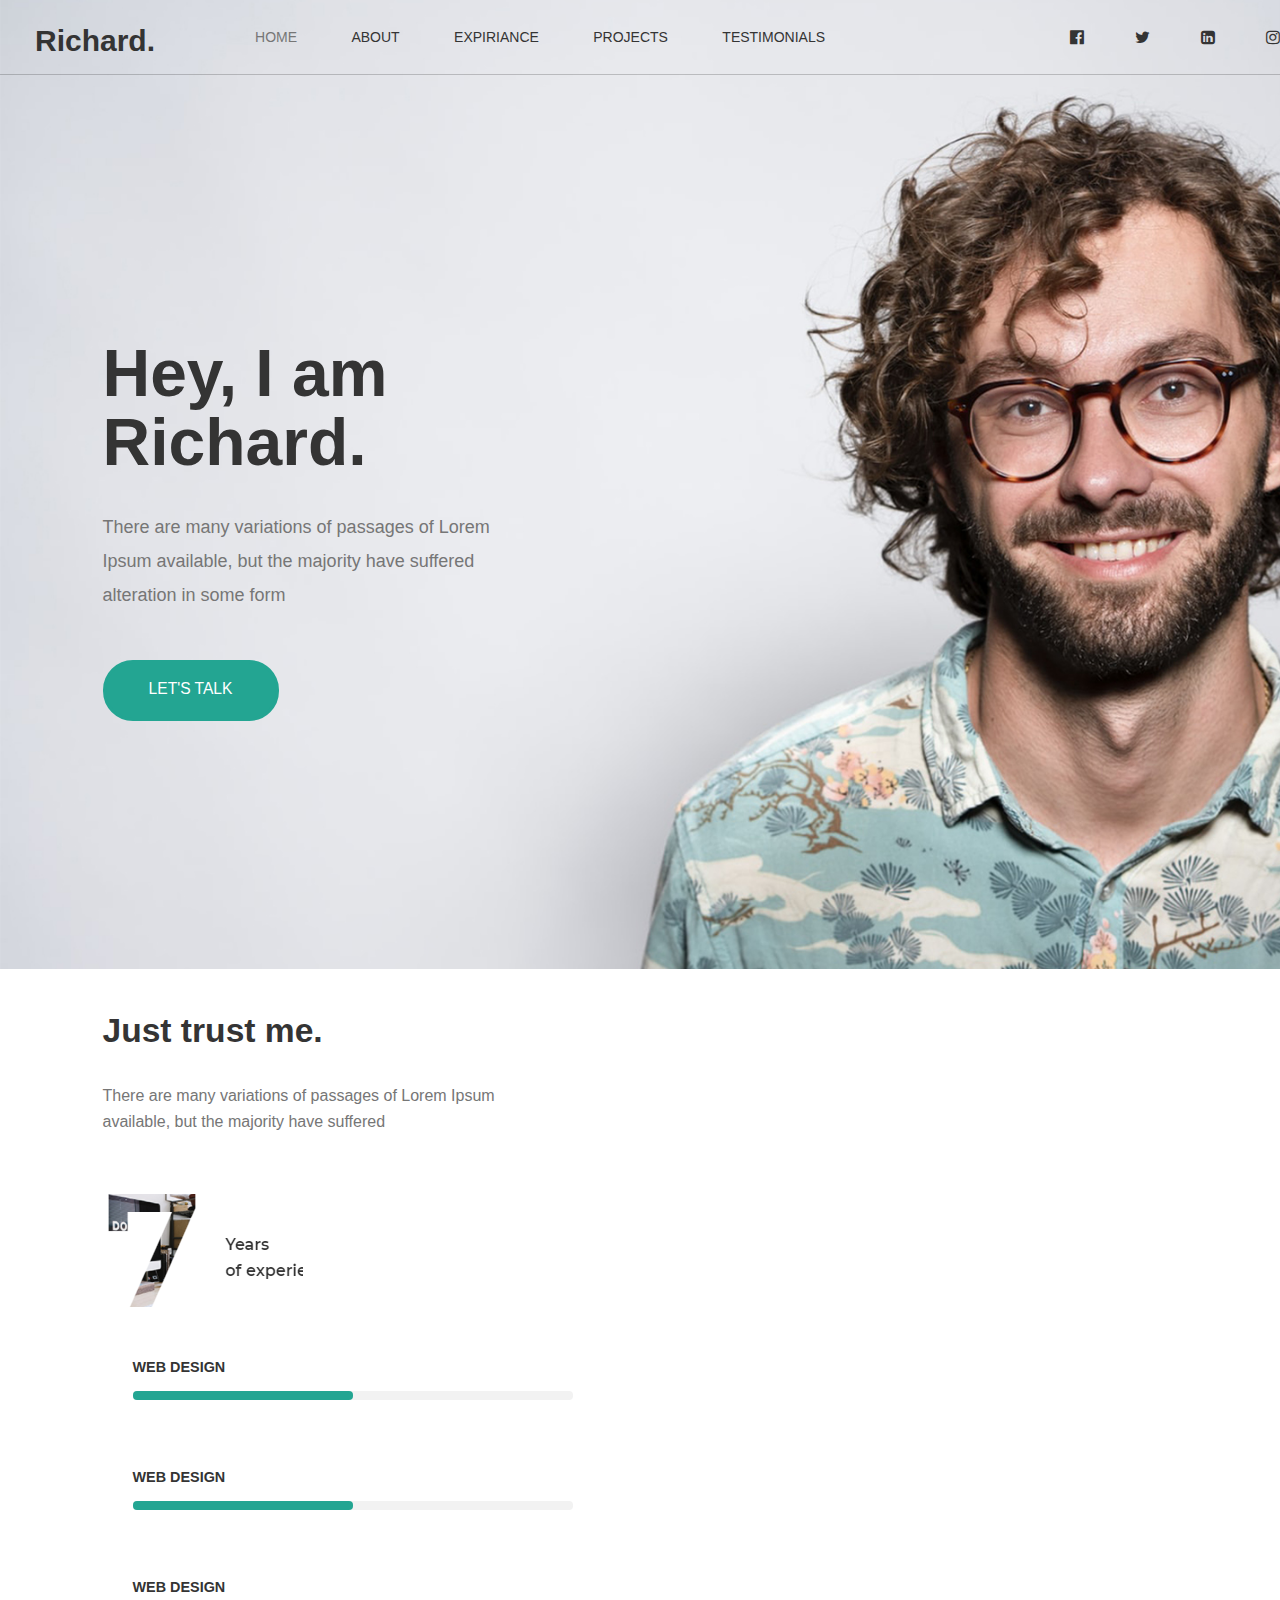
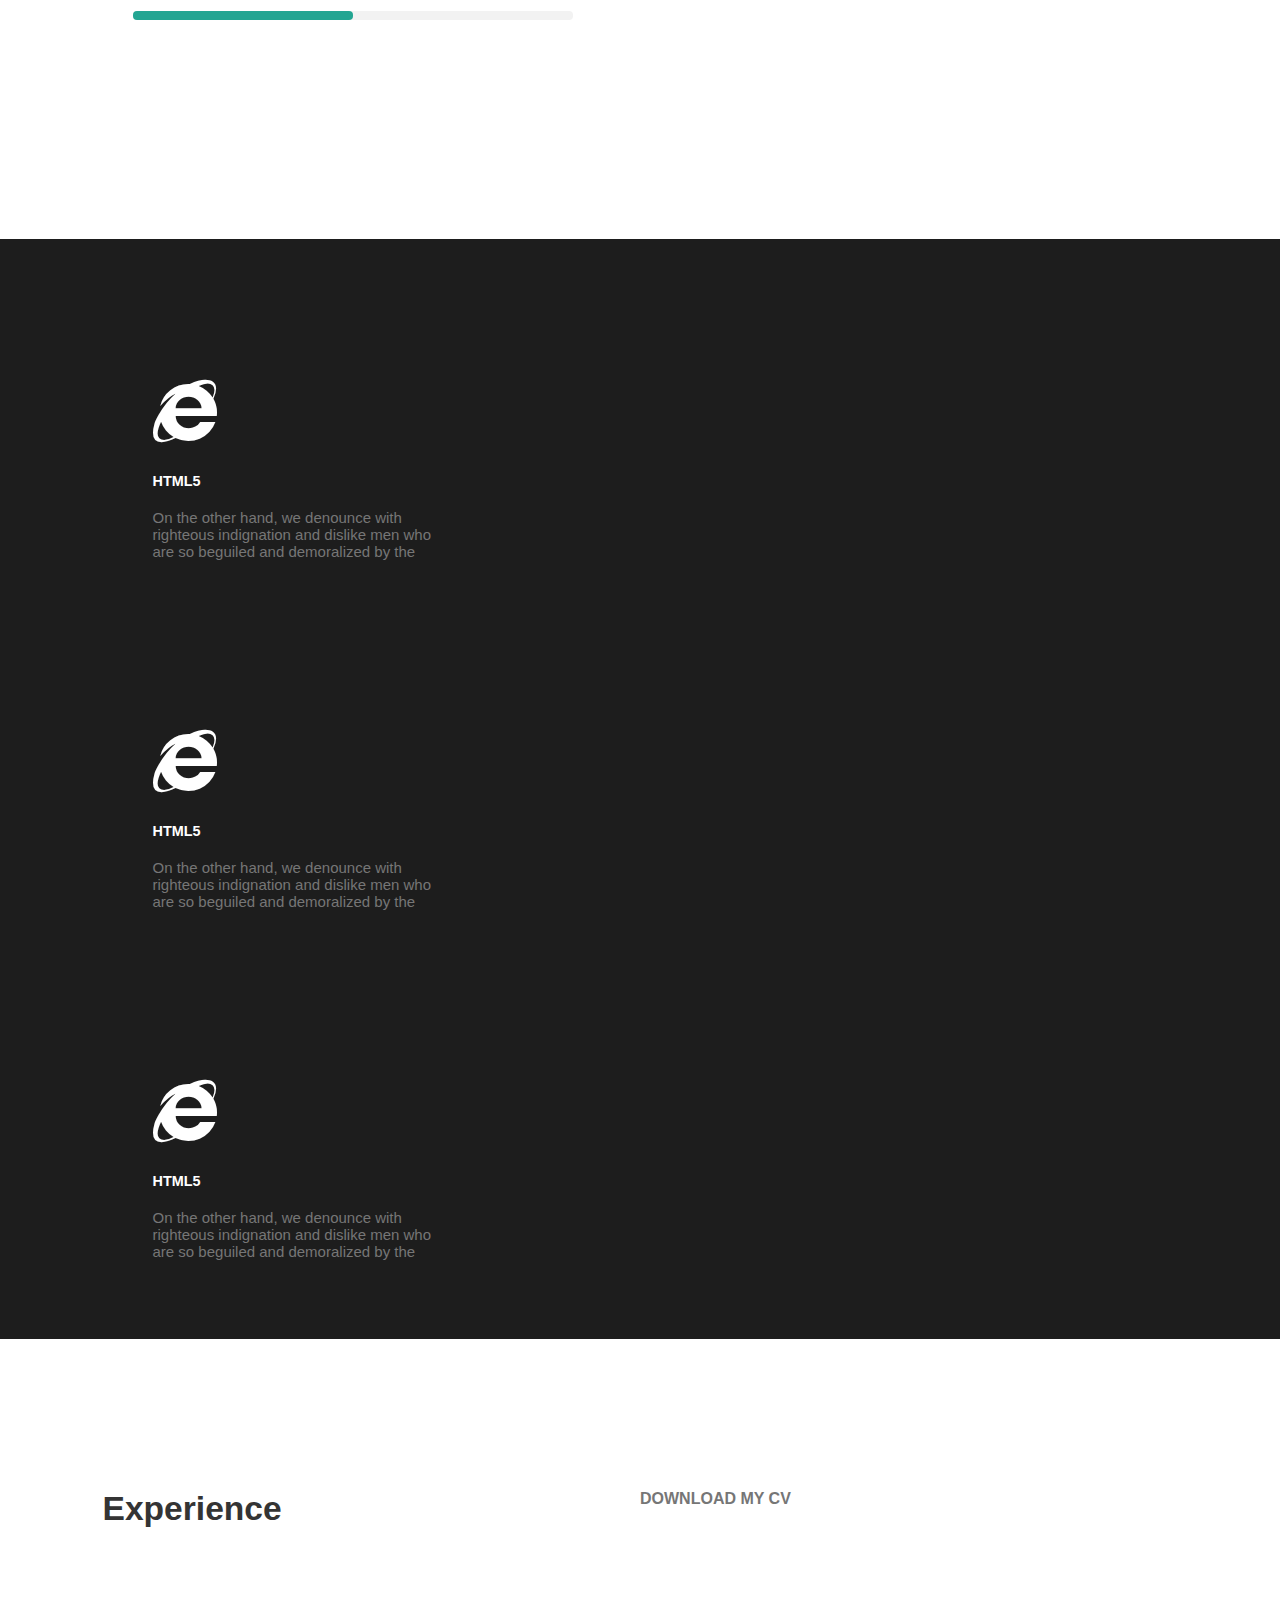
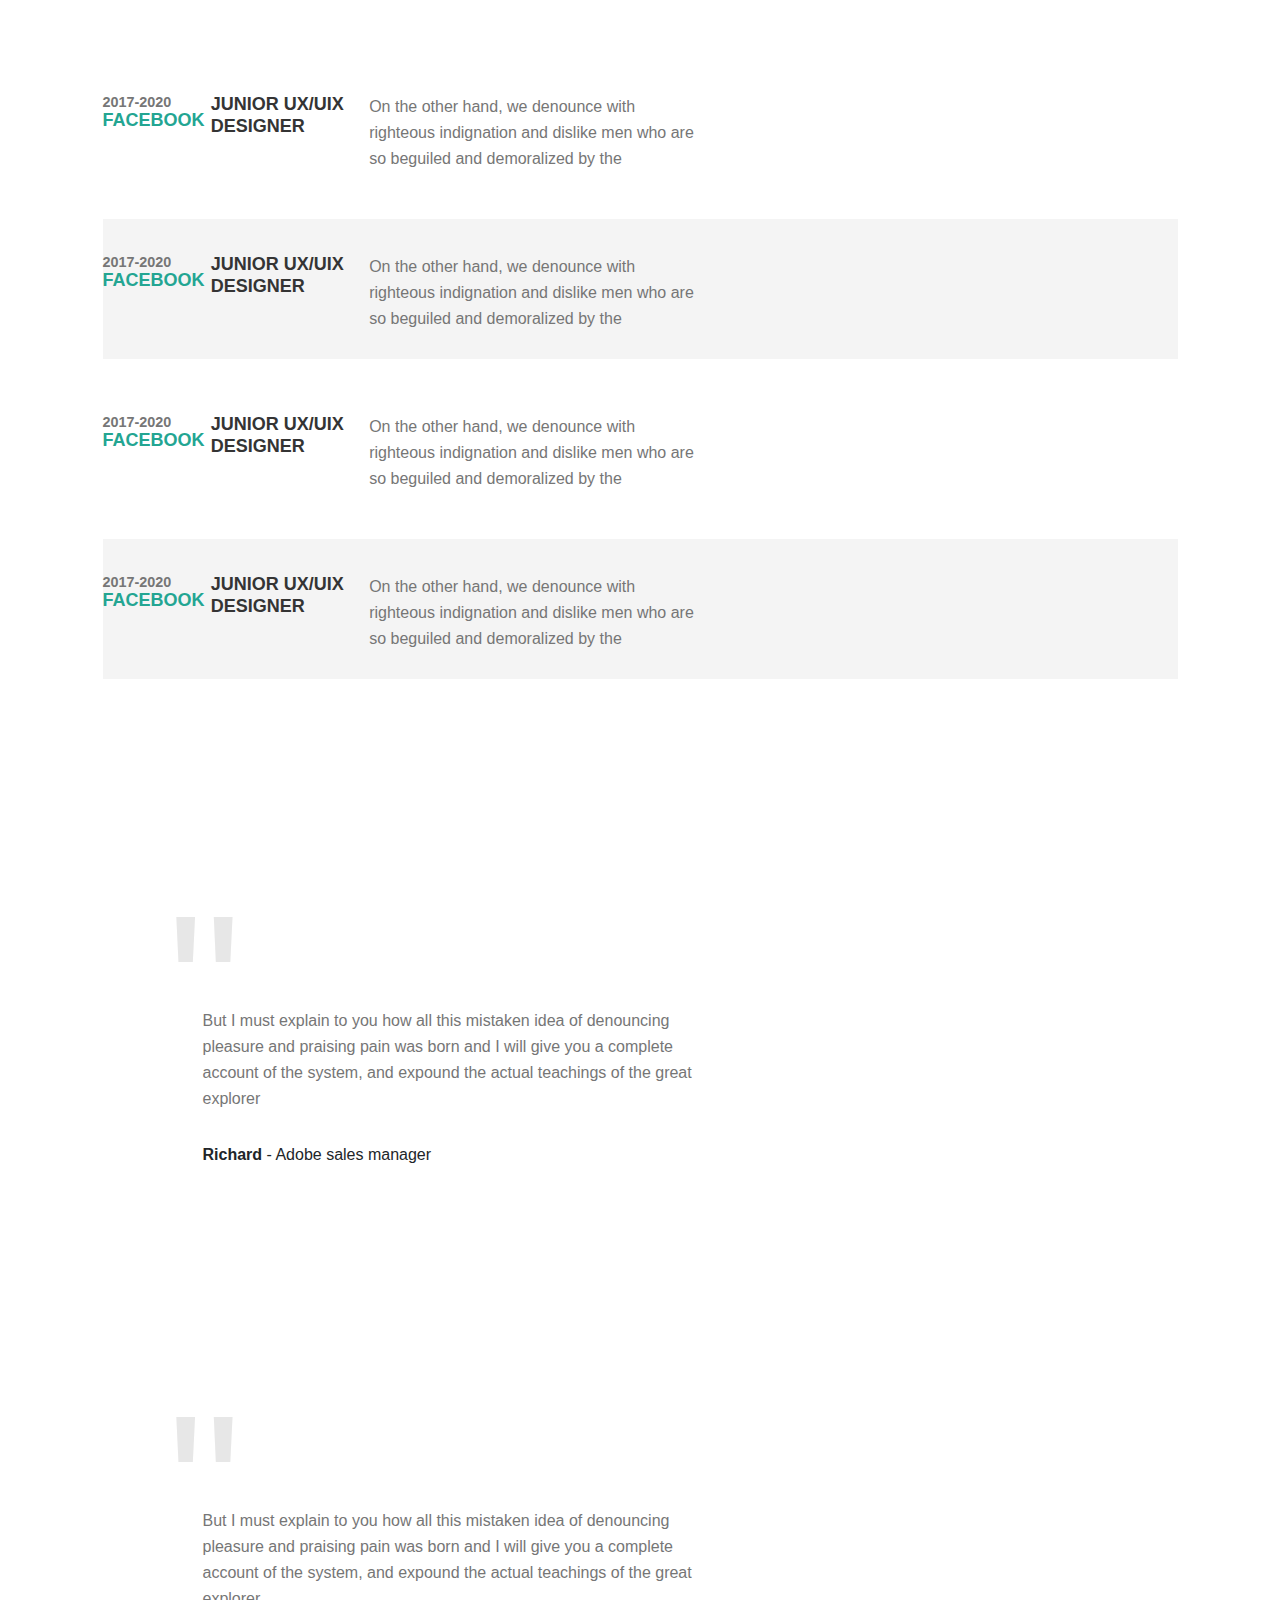
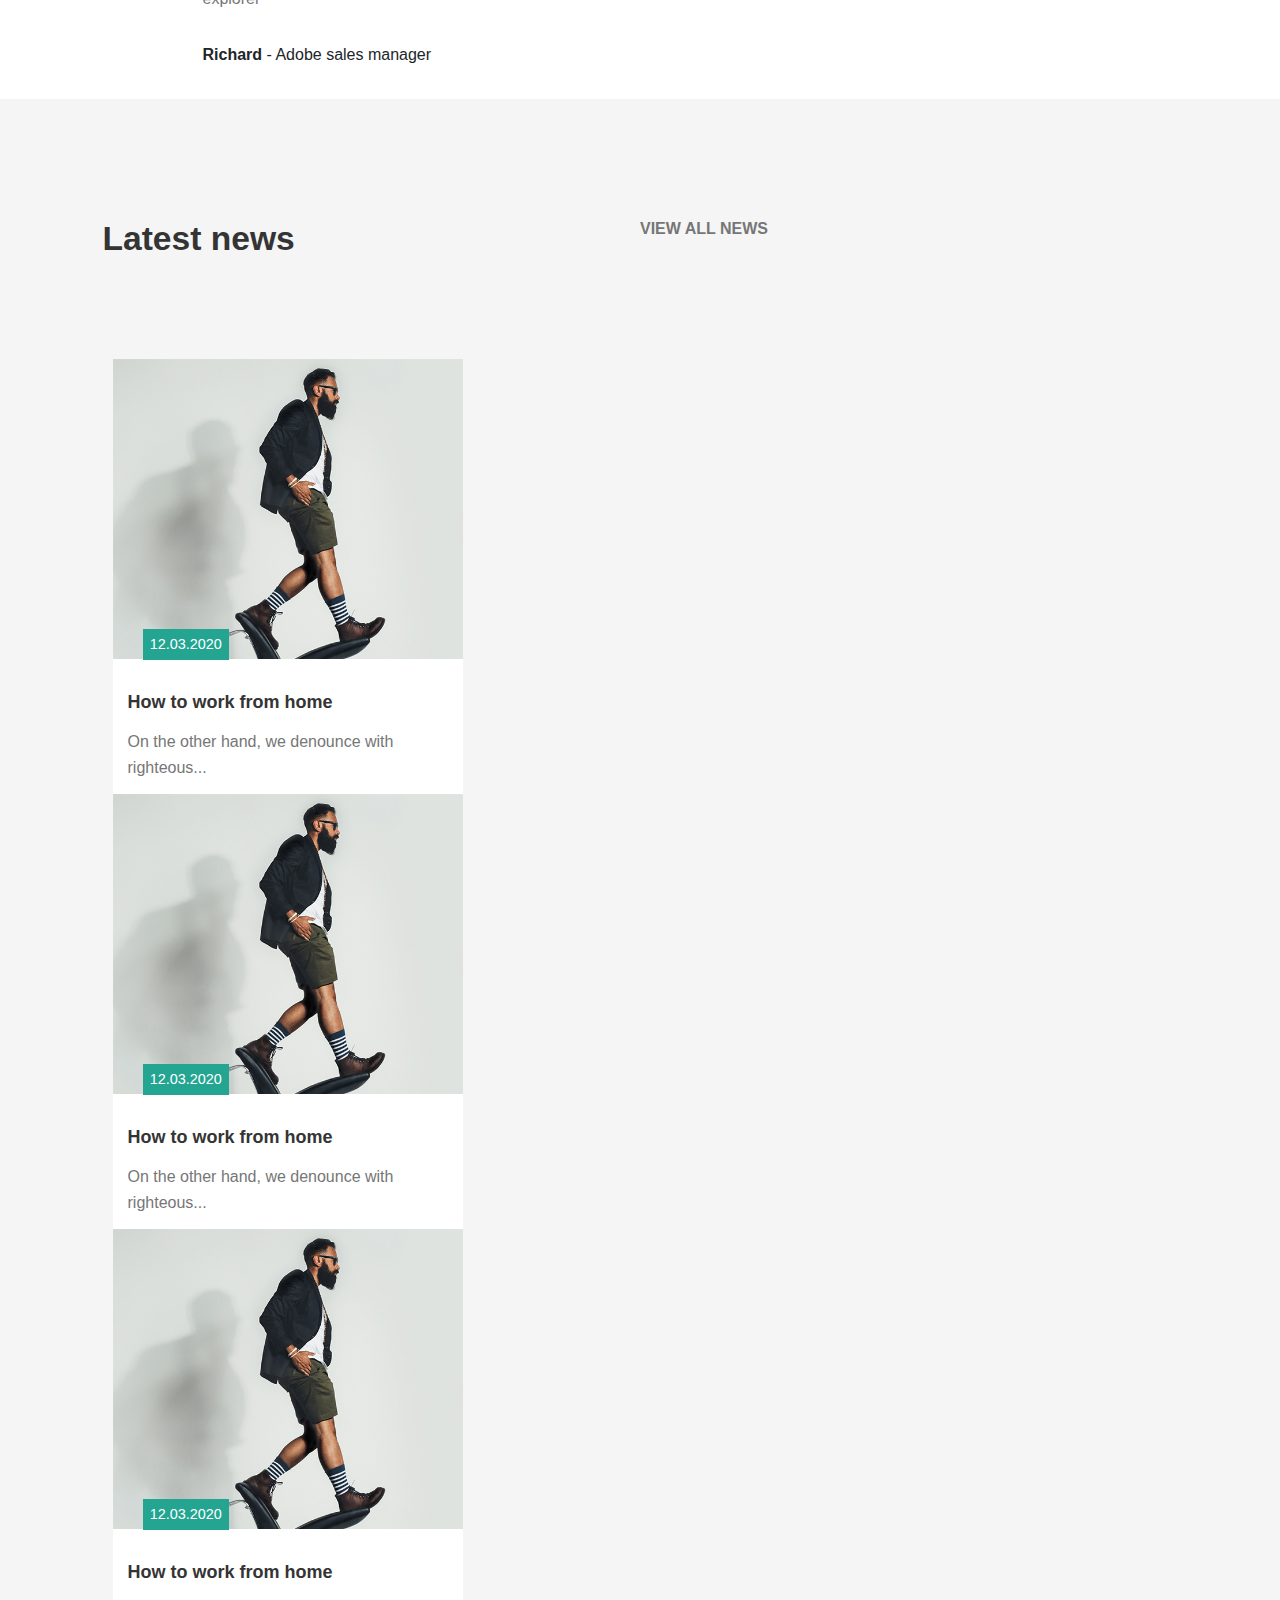
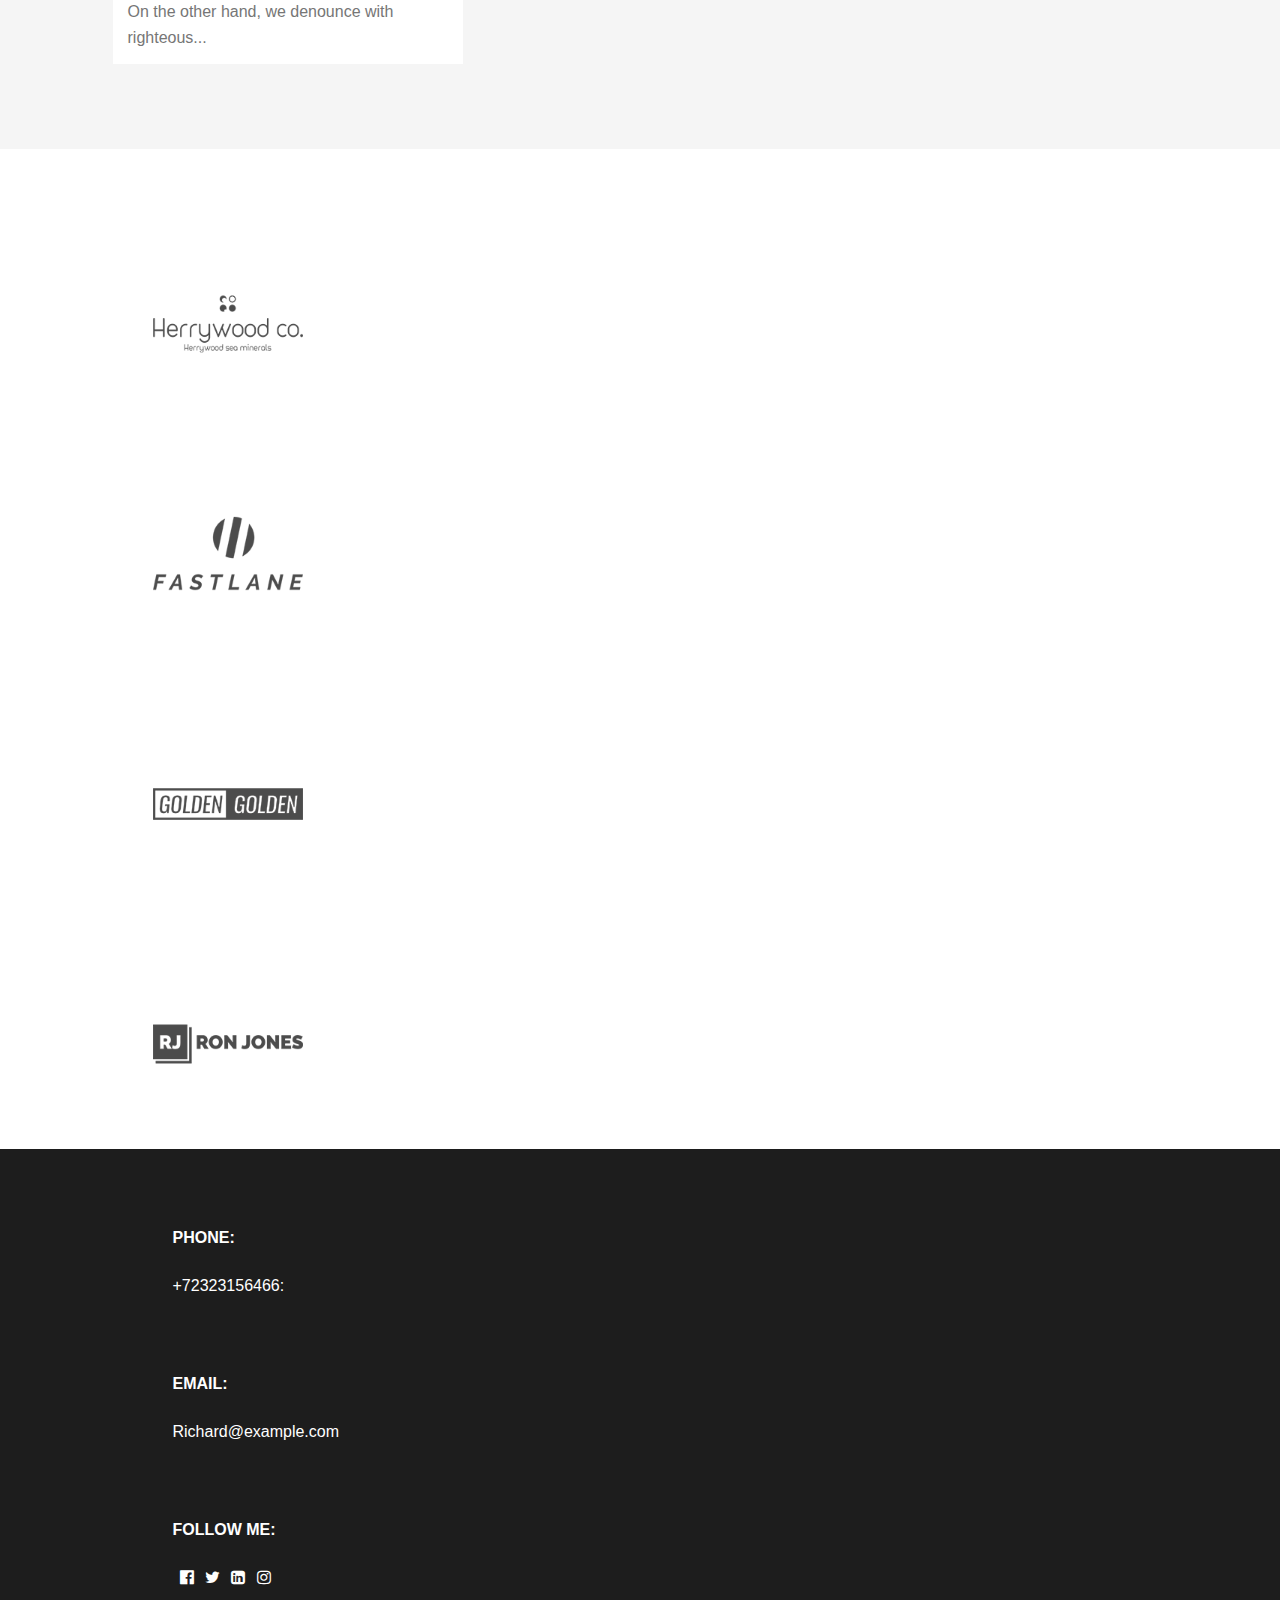
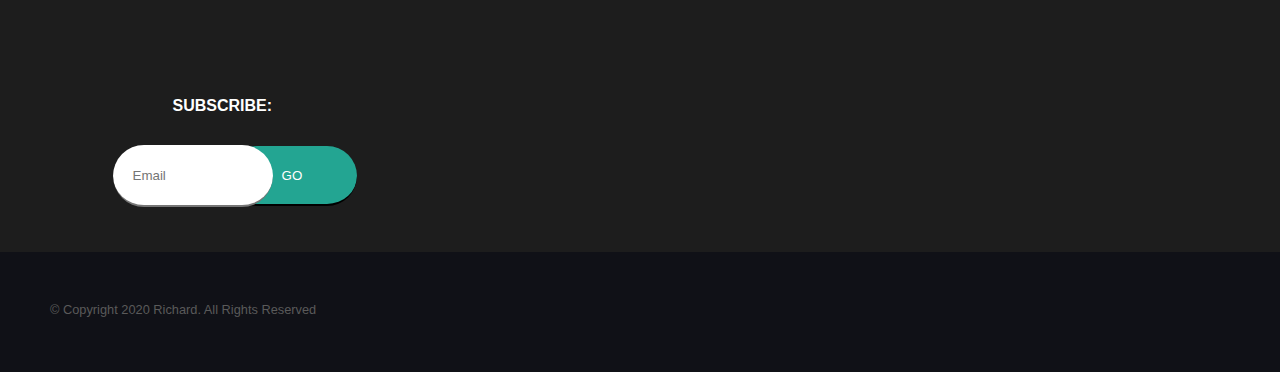
<file: index.html>
<!DOCTYPE html>
<html lang="en">
<head>
    <meta charset="UTF-8">
    <meta name="viewport" content="width=device-width, initial-scale=1.0">
    <link rel="stylesheet" type="text/css" href="style.css">
    <link rel="stylesheet" href="https://cdnjs.cloudflare.com/ajax/libs/font-awesome/4.7.0/css/font-awesome.min.css">
    <title>Richard</title>
</head>
<body>

<!-- <img src="img/personal.jpg" width="100%" height="965px"> -->
<div class="background-image" style="background-image: url('img/personal.jpg'); width: 100%; height: 969px;"></div>
<div class="header">
    <div class="header-items">
        <div class="header-logo"><a class="header-text" href="#">Richard.</a></div>
        <ul class="menu-items">
            <li class="menu-item" style="color: #767676;">HOME</li>
            <li class="menu-item">ABOUT</li>
            <li class="menu-item">EXPIRIANCE</li>
            <li class="menu-item">PROJECTS</li>
            <li class="menu-item">TESTIMONIALS</li>
        </ul>
    <div class="social">
        <div class="facebook icon"><i class="fa fa-facebook-official" aria-hidden="true"></i></div>
        <div class="twitter icon"><i class="fa fa-twitter" aria-hidden="true"></i></div>
        <div class="in icon"><i class="fa fa-linkedin-square" aria-hidden="true"></i></div>
        <div class="instagram icon"><i class="fa fa-instagram" aria-hidden="true"></i></div>
    </div>
    </div>
</div>

<div class="welcome">
    <div class="container">
        <div class="welcome-title">Hey, I am <br> Richard.</div>
        <div class="welcome-sesc">There are many variations of passages of Lorem Ipsum available, but the majority have suffered alteration in some form</div>
        <div class="welcome-button-flame">
            <a href="#" class="button-a">LET'S TALK</a>
        </div>
    </div>
</div>

<div class="expiriance">
    <div class="container">
        <div class="expiriance-left">
            <div class="left-title">Just trust me.</div>
            <div class="left-desc">There are many variations of passages of Lorem Ipsum available, but the majority have suffered</div>
            <div class="left-image"></div>
        </div>
        <div class="expiriance-right">
            <div class="progress-bars">
                <div class="progress-bar-title">WEB DESIGN</div>
                <div class="progress-bar">
                    <div class="progress-bar-size"></div>
                </div>
            </div>
            <div class="progress-bars">
                <div class="progress-bar-title">WEB DESIGN</div>
                <div class="progress-bar">
                    <div class="progress-bar-size"></div>
                </div>
            </div>
            <div class="progress-bars">
                <div class="progress-bar-title">WEB DESIGN</div>
                <div class="progress-bar">
                    <div class="progress-bar-size"></div>
                </div>
            </div>
        </div>
    </div>
</div>

<div class="abilities">
    <div class="container">
        <div class="abilities-items">
            <div class="abilities-item">
                <div class="abilities-icon" style="color: white;"><i class="fa fa-internet-explorer fa-4x" aria-hidden="true"></i></div>
                <div class="abilities-title">HTML5</div>
                <div class="abilities-desc">On the other hand, we denounce with righteous indignation and dislike men who are so beguiled and demoralized by the</div>
            </div>

            <div class="abilities-item">
                <div class="abilities-icon" style="color: white;"><i class="fa fa-internet-explorer fa-4x" aria-hidden="true"></i></div>
                <div class="abilities-title">HTML5</div>
                <div class="abilities-desc">On the other hand, we denounce with righteous indignation and dislike men who are so beguiled and demoralized by the</div>
            </div>

            <div class="abilities-item">
                <div class="abilities-icon" style="color: white;"><i class="fa fa-internet-explorer fa-4x" aria-hidden="true"></i></div>
                <div class="abilities-title">HTML5</div>
                <div class="abilities-desc">On the other hand, we denounce with righteous indignation and dislike men who are so beguiled and demoralized by the</div>
            </div>
        </div>
    </div>
</div>

<div class="cv">
    <div class="container">
        <div class="chart-top">
            <div class="cv-title">Experience</div>
            <div class="cv-download">DOWNLOAD MY CV</div>
        </div>
        <div class="cv-charts">
            <div class="cv-chart">
                <div class="chart-title">2017-2020<br><span>FACEBOOK</span></div>
                <div class="chart-status">JUNIOR UX/UIX <br> DESIGNER</div>
                <div class="chart-desc">On the other hand, we denounce with righteous indignation and dislike men who are so beguiled and demoralized by the</div>
            </div>
            <div style="background: #f4f4f4;" class="cv-chart">
                <div class="chart-title">2017-2020<br><span>FACEBOOK</span></div>
                <div class="chart-status">JUNIOR UX/UIX <br> DESIGNER</div>
                <div class="chart-desc">On the other hand, we denounce with righteous indignation and dislike men who are so beguiled and demoralized by the</div>
            </div>
            <div class="cv-chart">
                <div class="chart-title">2017-2020<br><span>FACEBOOK</span></div>
                <div class="chart-status">JUNIOR UX/UIX <br> DESIGNER</div>
                <div class="chart-desc">On the other hand, we denounce with righteous indignation and dislike men who are so beguiled and demoralized by the</div>
            </div>
            <div style="background: #f4f4f4;" class="cv-chart">
                <div class="chart-title">2017-2020<br><span>FACEBOOK</span></div>
                <div class="chart-status">JUNIOR UX/UIX <br> DESIGNER</div>
                <div class="chart-desc">On the other hand, we denounce with righteous indignation and dislike men who are so beguiled and demoralized by the</div>
            </div>
        </div> 
    </div>
</div>

<div class="slider">
    <div class="container">
        <div class="slider-top">
            <div class="slider-title">Featured projects</div>
            <div class="slider-projects">VIEW ALL PROJECTS</div>
        </div>

        <div class="slideshow-container">

            <div class="mySlides fade">
              <div class="numbertext">1 / 3</div>
              <img src="img/1140x641-1.jpg" style="width:100%">
              <div class="text">Caption Text</div>
            </div>
            
            <div class="mySlides fade">
              <div class="numbertext">2 / 3</div>
              <img src="img/1140x641-2.jpg" style="width:100%">
              <div class="text">Caption Two</div>
            </div>
            
            <div class="mySlides fade">
              <div class="numbertext">3 / 3</div>
              <img src="img/1140x641-3.jpg" style="width:100%">
              <div class="text">Caption Three</div>
            </div>
            
            <a class="prev" onclick="plusSlides(-1)">&#10094;</a>
            <a class="next" onclick="plusSlides(1)">&#10095;</a>
            
            </div>
            <br>
            
            <div style="text-align:center">
              <span class="dot" onclick="currentSlide(1)"></span> 
              <span class="dot" onclick="currentSlide(2)"></span> 
              <span class="dot" onclick="currentSlide(3)"></span> 
            </div>

            <script>
                var slideIndex = 1;
                showSlides(slideIndex);
                
                function plusSlides(n) {
                  showSlides(slideIndex += n);
                }
                
                function currentSlide(n) {
                  showSlides(slideIndex = n);
                }
                
                function showSlides(n) {
                  var i;
                  var slides = document.getElementsByClassName("mySlides");
                  var dots = document.getElementsByClassName("dot");
                  if (n > slides.length) {slideIndex = 1}    
                  if (n < 1) {slideIndex = slides.length}
                  for (i = 0; i < slides.length; i++) {
                      slides[i].style.display = "none";  
                  }
                  for (i = 0; i < dots.length; i++) {
                      dots[i].className = dots[i].className.replace(" active", "");
                  }
                  slides[slideIndex-1].style.display = "block";  
                  dots[slideIndex-1].className += " active";
                }
                </script>
    </div>
</div>

<div class="users">
    <div class="container">
        <div class="users-reviews">
            <div class="user-reviews"> <span>"</span>
                <div class="user-review">But I must explain to you how all this mistaken idea of denouncing pleasure and praising pain was born and I will give you a complete account of the system, and expound the actual teachings of the great explorer</div>
                <div class="user-nick"><strong>Richard</strong> - Adobe sales manager</div>
            </div>

            <div class="user-reviews"> <span>"</span>
                <div class="user-review">But I must explain to you how all this mistaken idea of denouncing pleasure and praising pain was born and I will give you a complete account of the system, and expound the actual teachings of the great explorer</div>
                <div class="user-nick"><strong>Richard</strong> - Adobe sales manager</div>
            </div>
        </div>
    </div>
</div>

<div class="news">
    <div class="container">
        <div class="news-header">
            <div class="news-title">Latest news</div>
            <div class="all-news">VIEW ALL NEWS</div>
        </div>
        <div class="news-items">
            <div class="news-item">
                <div class="news-image"></div>
                <mark class="news-date">12.03.2020</mark>
                <div class="news-title">How to work from home</div>
                <div class="news-desc">On the other hand, we denounce with righteous...</div>
            </div>

            <div class="news-item">
                <div class="news-image"></div>
                <mark class="news-date">12.03.2020</mark>
                <div class="news-title">How to work from home</div>
                <div class="news-desc">On the other hand, we denounce with righteous...</div>
            </div>

            <div class="news-item">
                <div class="news-image"></div>
                <mark class="news-date">12.03.2020</mark>
                <div class="news-title">How to work from home</div>
                <div class="news-desc">On the other hand, we denounce with righteous...</div>
            </div>
        </div>
    </div>
</div>

<div class="partners">
    <div class="container">
        <div class="partner-imgs">
            <div class="partner-img" style="background-image: url(img/1.png);"></div>
            <div class="partner-img" style="background-image: url(img/2.png)"></div>
            <div class="partner-img" style="background-image: url(img/3.png)"></div>
            <div class="partner-img" style="background-image: url(img/4.png)"></div>
        </div>
    </div>
</div>

<div class="footer">
    <div class="container">
        <div class="footer-items">
            <div class="footer-item"> <span>PHONE:</span>  <br> +72323156466:</div>
            <div class="footer-item"> <span>EMAIL:</span>  <br> Richard@example.com</div>
            <div class="footer-item"> <span>FOLLOW ME: <br> <i class="fa fa-facebook-official" aria-hidden="true"></i> <i class="fa fa-twitter" aria-hidden="true"></i> <i class="fa fa-linkedin-square" aria-hidden="true"></i> <i class="fa fa-instagram" aria-hidden="true"></i></span></div>
            <div class="footer-item"> <span>SUBSCRIBE:</span>
                <form action="subscibe">
                    <input type="email" class="subscibe-input" placeholder="Email">
                    <input type="submit" class="subscibe-submit" value="GO">
                </form>
            </div>
        </div>
    </div>
    <div class="copyright">
        <div class="txt">© Copyright 2020 Richard. All Rights Reserved</div>
    </div>
</div>

</body>
</html>
</file>
<file: style.css>
@font-face {
  src: url("../fonts/Helvetica Neu Bold.ttf") format("ttf");
  font-family: "Helvetica";
}

* {
  margin: 0;
  padding: 0;
  text-decoration: none;
  font-family: arial;
}

ul {
  list-style-type: none;
}

.container {
  width: 1075px;
  margin: auto;
}

.background-image {
  background-repeat: no-repeat;
  background-size: cover;
}

/* */
.header {
  height: 70px;
  width: 100%;
  position: relative;
  top: -965px;
  bottom: 0;
  left: 0;
  right: 0;
  -webkit-box-shadow: 0px 0.2px 0px 0px black;
  box-shadow: 0px 0.2px 0px 0px black;
}

.header .header-items {
  display: -ms-grid;
  display: grid;
  -ms-grid-columns: 1fr 6fr 1fr;
      grid-template-columns: 1fr 6fr 1fr;
}

.header .header-items .header-logo {
  font-size: 1.875rem;
  font-weight: 700;
  margin-left: 35px;
  margin-top: 20px;
}

.header .header-items .header-logo .header-text {
  color: #343434;
}

.header .header-items .menu-items {
  width: 570px;
  height: 70px;
  margin-left: 100px;
  display: -webkit-box;
  display: -ms-flexbox;
  display: flex;
  -webkit-box-pack: justify;
      -ms-flex-pack: justify;
          justify-content: space-between;
}

.header .header-items .menu-items .menu-item {
  margin-top: 25px;
  -webkit-box-align: center;
      -ms-flex-align: center;
          align-items: center;
  font-size: 14px;
  color: #343434;
}

.header .header-items .social {
  width: 210px;
  height: 70px;
  display: -webkit-box;
  display: -ms-flexbox;
  display: flex;
  -webkit-box-pack: justify;
      -ms-flex-pack: justify;
          justify-content: space-between;
}

.header .header-items .social .fa {
  color: #343434;
  margin-top: 25px;
}

/* */
.welcome {
  margin-top: -700px;
  height: 500px;
}

.welcome .welcome-title {
  font-size: 4.125rem;
  font-weight: 700;
  line-height: 1.05;
  color: #343434;
  margin-bottom: 2rem;
}

.welcome .welcome-sesc {
  line-height: 1.9;
  font-size: 1.125rem;
  margin-bottom: 3rem;
  width: 420px;
  color: #767676;
}

.welcome .welcome-button-flame {
  width: 170px;
  height: 55px;
  background-color: #23a592;
  border: 0.2em solid #23a592;
  border-radius: 30px;
  text-align: center;
}

.welcome .welcome-button-flame .button-a {
  font-size: .975em;
  color: #fff;
  position: relative;
  top: 17px;
}

.welcome .welcome-button-flame:hover {
  width: 170px;
  height: 55px;
  background-color: none;
  border: 0.2em solid #23a592;
  border-radius: 30px;
  text-align: center;
}

.welcome .welcome-button-flame:hover .button-a {
  font-size: .975em;
  color: #fff;
  position: relative;
  top: 17px;
}

/* */
.expiriance {
  height: 490px;
}

.expiriance .container {
  display: -webkit-box;
  display: -ms-flexbox;
  display: flex;
  margin-top: 150px;
}

.expiriance .container .expiriance-left {
  width: 50%;
  height: 450px;
  margin-top: 130px;
}

.expiriance .container .expiriance-left .left-title {
  font-weight: 700;
  font-size: 2.1rem;
  line-height: 1.2;
  color: #343434;
  margin: 2rem 0;
}

.expiriance .container .expiriance-left .left-desc {
  font-size: 1rem;
  line-height: 1.625em;
  color: #767676;
  width: 428px;
}

.expiriance .container .expiriance-left .left-image {
  background-image: url(img/seven.png);
  width: 200px;
  height: 130px;
  margin-top: 50px;
}

.expiriance .container .expiriance-right {
  height: 450px;
  margin-top: 130px;
  width: 50%;
}

.expiriance .container .expiriance-right .progress-bars {
  width: 450px;
  height: 50px;
  margin: 30px;
  margin-top: 60px;
}

.expiriance .container .expiriance-right .progress-bars .progress-bar-title {
  line-height: 1.2;
  color: #343434;
  font-size: .9rem;
  font-weight: 700;
}

.expiriance .container .expiriance-right .progress-bars .progress-bar {
  width: 440px;
  height: 9px;
  border-radius: .25rem;
  background-color: #f2f2f2;
  margin-top: 15px;
}

.expiriance .container .expiriance-right .progress-bars .progress-bar-size {
  background-color: #23a592;
  height: 9px;
  width: 220px;
  border-radius: .25rem;
}

/* */
.abilities {
  height: 430px;
  background-color: #1d1d1d;
}

.abilities .abilities-items {
  display: -ms-grid;
  display: grid;
  -ms-grid-columns: 1fr 1fr 1fr;
      grid-template-columns: 1fr 1fr 1fr;
  margin-top: 50px;
}

.abilities .abilities-items .abilities-item {
  margin-top: 140px;
  width: 350px;
  height: 210px;
}

.abilities .abilities-items .abilities-item .abilities-title {
  font-weight: 700;
  font-size: .9rem;
  color: white;
  margin-top: 30px;
}

.abilities .abilities-items .abilities-item .abilities-desc {
  font-size: 15px;
  color: #767676;
  margin-top: 20px;
  width: 300px;
}

/* */
.cv {
  height: 810px;
}

.cv .chart-top {
  display: -ms-grid;
  display: grid;
  -ms-grid-columns: 6fr 1fr;
      grid-template-columns: 6fr 1fr;
  margin-top: 150px;
}

.cv .chart-top .cv-title {
  font-weight: 700;
  font-size: 2.1rem;
  line-height: 1.2;
  color: #343434;
}

.cv .chart-top .cv-download {
  color: #767676;
  font-size: 1rem;
  line-height: 1.2;
  font-weight: 700;
}

.cv .cv-charts {
  display: -ms-grid;
  display: grid;
  -ms-grid-rows: 160px 160px 160px 160px;
      grid-template-rows: 160px 160px 160px 160px;
}

.cv .cv-charts .cv-chart {
  margin-top: 130px;
  display: -ms-grid;
  display: grid;
  -ms-grid-columns: 1fr 1fr 1fr;
      grid-template-columns: 1fr 1fr 1fr;
  height: 140px;
}

.cv .cv-charts .cv-chart .chart-title {
  color: #767676;
  font-size: 0.9rem;
  font-weight: 700;
}

.cv .cv-charts .cv-chart .chart-title span {
  color: #23a592;
  font-size: 1.125rem;
  font-weight: 600;
  line-height: 1.2;
}

.cv .cv-charts .cv-chart .chart-status {
  font-weight: 600;
  font-size: 1.125rem;
  line-height: 1.2;
  color: #343434;
}

.cv .cv-charts .cv-chart .chart-desc {
  width: 335px;
  color: #767676;
  line-height: 1.625em;
  font-size: 1rem;
  font-weight: 400;
}

.cv .cv-charts .cv-chart .chart-title, .cv .cv-charts .cv-chart .chart-status, .cv .cv-charts .cv-chart .chart-desc {
  margin-top: 35px;
}

/* */
.slider {
  height: 820px;
  -webkit-box-shadow: 0px 0.2px 0px 0px black;
  box-shadow: 0px 0.2px 0px 0px black;
}

.slider .slider-top {
  display: -ms-grid;
  display: grid;
  -ms-grid-columns: 6fr 1fr;
      grid-template-columns: 6fr 1fr;
  margin-top: 150px;
}

.slider .slider-title {
  font-weight: 700;
  font-size: 2.1rem;
  line-height: 1.2;
  color: #343434;
}

.slider .slider-projects {
  color: #767676;
  font-size: 1rem;
  line-height: 1.2;
  font-weight: 700;
}

/* Slideshow container */
.slideshow-container {
  max-width: 1000px;
  position: relative;
  margin: auto;
  margin-top: 90px;
}

/* Next & previous buttons */
.prev, .next {
  cursor: pointer;
  position: absolute;
  top: 50%;
  width: auto;
  padding: 16px;
  margin-top: -22px;
  color: white;
  font-weight: bold;
  font-size: 18px;
  -webkit-transition: 0.6s ease;
  transition: 0.6s ease;
  border-radius: 0 3px 3px 0;
  -webkit-user-select: none;
     -moz-user-select: none;
      -ms-user-select: none;
          user-select: none;
}

/* Position the "next button" to the right */
.next {
  right: 0;
  border-radius: 3px 0 0 3px;
}

/* On hover, add a black background color with a little bit see-through */
.prev:hover, .next:hover {
  background-color: rgba(0, 0, 0, 0.8);
}

/* Caption text */
.text {
  color: #f2f2f2;
  font-size: 15px;
  padding: 8px 12px;
  position: absolute;
  bottom: 8px;
  width: 100%;
  text-align: center;
}

/* Number text (1/3 etc) */
.numbertext {
  color: #f2f2f2;
  font-size: 12px;
  padding: 8px 12px;
  position: absolute;
  top: 0;
}

/* The dots/bullets/indicators */
.dot {
  cursor: pointer;
  height: 15px;
  width: 15px;
  margin: 0 2px;
  background-color: #bbb;
  border-radius: 50%;
  display: inline-block;
  -webkit-transition: background-color 0.6s ease;
  transition: background-color 0.6s ease;
}

.active, .dot:hover {
  background-color: #717171;
}

/* Fading animation */
.fade {
  -webkit-animation-name: fade;
  -webkit-animation-duration: 1.5s;
  animation-name: fade;
  animation-duration: 1.5s;
}

@-webkit-keyframes fade {
  from {
    opacity: .4;
  }
  to {
    opacity: 1;
  }
}

@keyframes fade {
  from {
    opacity: .4;
  }
  to {
    opacity: 1;
  }
}

/* On smaller screens, decrease text size */
@media only screen and (max-width: 300px) {
  .prev, .next, .text {
    font-size: 11px;
  }
}

/* */
.users {
  height: 610px;
}

.users .users-reviews {
  display: -ms-grid;
  display: grid;
  -ms-grid-columns: 1fr 1fr;
      grid-template-columns: 1fr 1fr;
}

.users .users-reviews .user-reviews {
  width: 500px;
  height: 300px;
  margin-top: 200px;
}

.users .users-reviews .user-reviews .user-review {
  font-size: 1rem;
  line-height: 1.625em;
  color: #767676;
  margin-top: -130px;
  font-weight: 400;
}

.users .users-reviews .user-reviews .user-nick {
  color: #212529;
  font-size: 1rem;
  line-height: 1.625em;
  margin-top: 30px;
}

.users .users-reviews .user-reviews span {
  font-size: 13rem;
  color: #e7e7e7;
  position: relative;
  right: 35px;
  top: -30px;
}

.news {
  height: 800px;
  background-color: #f5f5f5;
}

.news .news-header {
  display: -webkit-box;
  display: -ms-flexbox;
  display: flex;
  -webkit-box-pack: justify;
      -ms-flex-pack: justify;
          justify-content: space-between;
}

.news .news-header .news-title {
  font-weight: 700;
  font-size: 2.1rem;
  line-height: 1.2;
  color: #343434;
}

.news .news-header .all-news {
  color: #767676;
  font-size: 1rem;
  line-height: 1.2;
  font-weight: 700;
}

.news .news-header .news-title, .news .news-header .all-news {
  margin-top: 120px;
}

.news .news-items {
  margin-top: 100px;
  display: -ms-grid;
  display: grid;
  -ms-grid-columns: 1fr 1fr 1fr 1fr;
      grid-template-columns: 1fr 1fr 1fr 1fr;
}

.news .news-items .news-item {
  width: 350px;
  height: 435px;
  background-color: white;
  margin-left: 10px;
}

.news .news-items .news-item .news-image {
  background-image: url(img/640x520-1.jpg);
  width: 100%;
  height: 300px;
  background-size: cover;
}

.news .news-items .news-item .news-image:hover {
  opacity: 0.7;
  -webkit-transition: 0.3s;
  transition: 0.3s;
}

.news .news-items .news-item .news-date {
  background-color: #23a592;
  color: #fff;
  font-size: 0.9rem;
  position: relative;
  top: -24px;
  margin-left: 30px;
  padding-left: 0.4rem;
  padding-right: 0.4rem;
  padding: .5em;
}

.news .news-items .news-item .news-title {
  font-weight: 600;
  font-size: 1.125rem;
  line-height: 1.2;
  color: #343434;
  margin: 15px;
}

.news .news-items .news-item .news-title:hover {
  color: #23a592;
  -webkit-transition: 0.3s;
  transition: 0.3s;
}

.news .news-items .news-item .news-desc {
  font-size: 1rem;
  line-height: 1.625em;
  color: #767676;
  margin: 15px;
}

.partners {
  height: 350px;
}

.partners .partner-imgs {
  display: -webkit-box;
  display: -ms-flexbox;
  display: flex;
  -webkit-box-pack: justify;
      -ms-flex-pack: justify;
          justify-content: space-between;
}

.partners .partner-imgs .partner-img {
  width: 150px;
  height: 140px;
  background-size: cover;
  background-repeat: no-repeat;
  margin-top: 100px;
  opacity: 0.7;
  -webkit-transition: 0.2s;
  transition: 0.2s;
}

.partners .partner-imgs .partner-img:hover {
  opacity: 100;
  -webkit-transition: 0.2s;
  transition: 0.2s;
}

.footer {
  height: 237px;
  background-color: #1d1d1d;
}

.footer .footer-items {
  display: -webkit-box;
  display: -ms-flexbox;
  display: flex;
  -webkit-box-pack: justify;
      -ms-flex-pack: justify;
          justify-content: space-between;
}

.footer .footer-items .footer-item {
  color: white;
  margin-top: 110px;
  font-size: 1rem;
}

.footer .footer-items .footer-item .fa {
  margin-top: 30px;
  margin-left: 7px;
}

.footer .footer-items .footer-item input {
  height: 60px;
  border-radius: 35px;
  border-top-style: hidden;
  border-right-style: hidden;
  border-left-style: hidden;
  border-bottom-style: groov;
}

.footer .footer-items .footer-item .no-outline:focus {
  outline: none;
}

.footer .footer-items .footer-item .subscibe-submit {
  width: 130px;
  margin-left: -50px;
  color: white;
  background-color: #23a592;
}

.footer .footer-items .footer-item .subscibe-input {
  margin-left: -60px;
  width: 160px;
  position: relative;
}

.footer .footer-items .footer-item input[type="email"]::-webkit-input-placeholder {
  padding-left: 20px;
}

.footer .footer-items .footer-item input[type="email"]:-ms-input-placeholder {
  padding-left: 20px;
}

.footer .footer-items .footer-item input[type="email"]::-ms-input-placeholder {
  padding-left: 20px;
}

.footer .footer-items .footer-item input[type="email"]::placeholder {
  padding-left: 20px;
}

.footer .footer-items .footer-item span {
  font-weight: 700;
  position: relative;
  top: -30px;
}

.footer .copyright {
  height: 120px;
  background-color: #101117;
  margin-top: 45px;
  font-size: 0.8rem;
  color: #5a5a5a;
}

.footer .copyright .txt {
  padding: 50px;
}

@media only screen and (max-width: 1422px) {
  .expiriance {
    height: 800px;
  }
  .expiriance .container {
    display: -ms-grid;
    display: grid;
    -ms-grid-columns: 1fr;
        grid-template-columns: 1fr;
  }
  .expiriance .container .expiriance-left {
    margin-top: -10px;
  }
  .expiriance .container .expiriance-right {
    margin-top: -130px;
  }
  .abilities {
    height: 1100px;
  }
  .abilities .container .abilities-items {
    display: -ms-grid;
    display: grid;
    -ms-grid-columns: 1fr;
        grid-template-columns: 1fr;
    margin-left: 50px;
  }
  .cv .container .chart-top {
    -ms-grid-columns: 1fr 1fr;
        grid-template-columns: 1fr 1fr;
  }
  .cv .container .cv-charts .cv-chart .chart-status, .cv .container .cv-charts .cv-chart .chart-desc {
    margin-left: -250px;
  }
  .cv .container .cv-charts .cv-chart .chart-desc {
    margin-left: -450px;
  }
  .slider {
    display: none;
  }
}

@media only screen and (max-width: 1360px) {
  .users {
    height: 1000px;
  }
  .users .container .users-reviews {
    margin-left: 100px;
    display: -ms-grid;
    display: grid;
    -ms-grid-columns: 1fr;
        grid-template-columns: 1fr;
  }
}

@media only screen and (max-width: 1300px) {
  .news {
    height: 1650px;
  }
  .news .container .news-header {
    display: -ms-grid;
    display: grid;
    -ms-grid-columns: 1fr 1fr;
        grid-template-columns: 1fr 1fr;
  }
  .news .container .news-items {
    display: -ms-grid;
    display: grid;
    -ms-grid-columns: 1fr;
        grid-template-columns: 1fr;
  }
  .partners {
    height: 1000px;
  }
  .partners .container .partner-imgs {
    display: -ms-grid;
    display: grid;
    -ms-grid-columns: 1fr;
        grid-template-columns: 1fr;
    margin-left: 50px;
  }
  .footer {
    height: 750px;
  }
  .footer .container .footer-items {
    display: -ms-grid;
    display: grid;
    -ms-grid-columns: 1fr;
        grid-template-columns: 1fr;
    margin-left: 70px;
  }
}

@media only screen and (max-width: 1000px) {
  .container {
    width: 500px;
  }
}
/*# sourceMappingURL=style.css.map */
</file>
